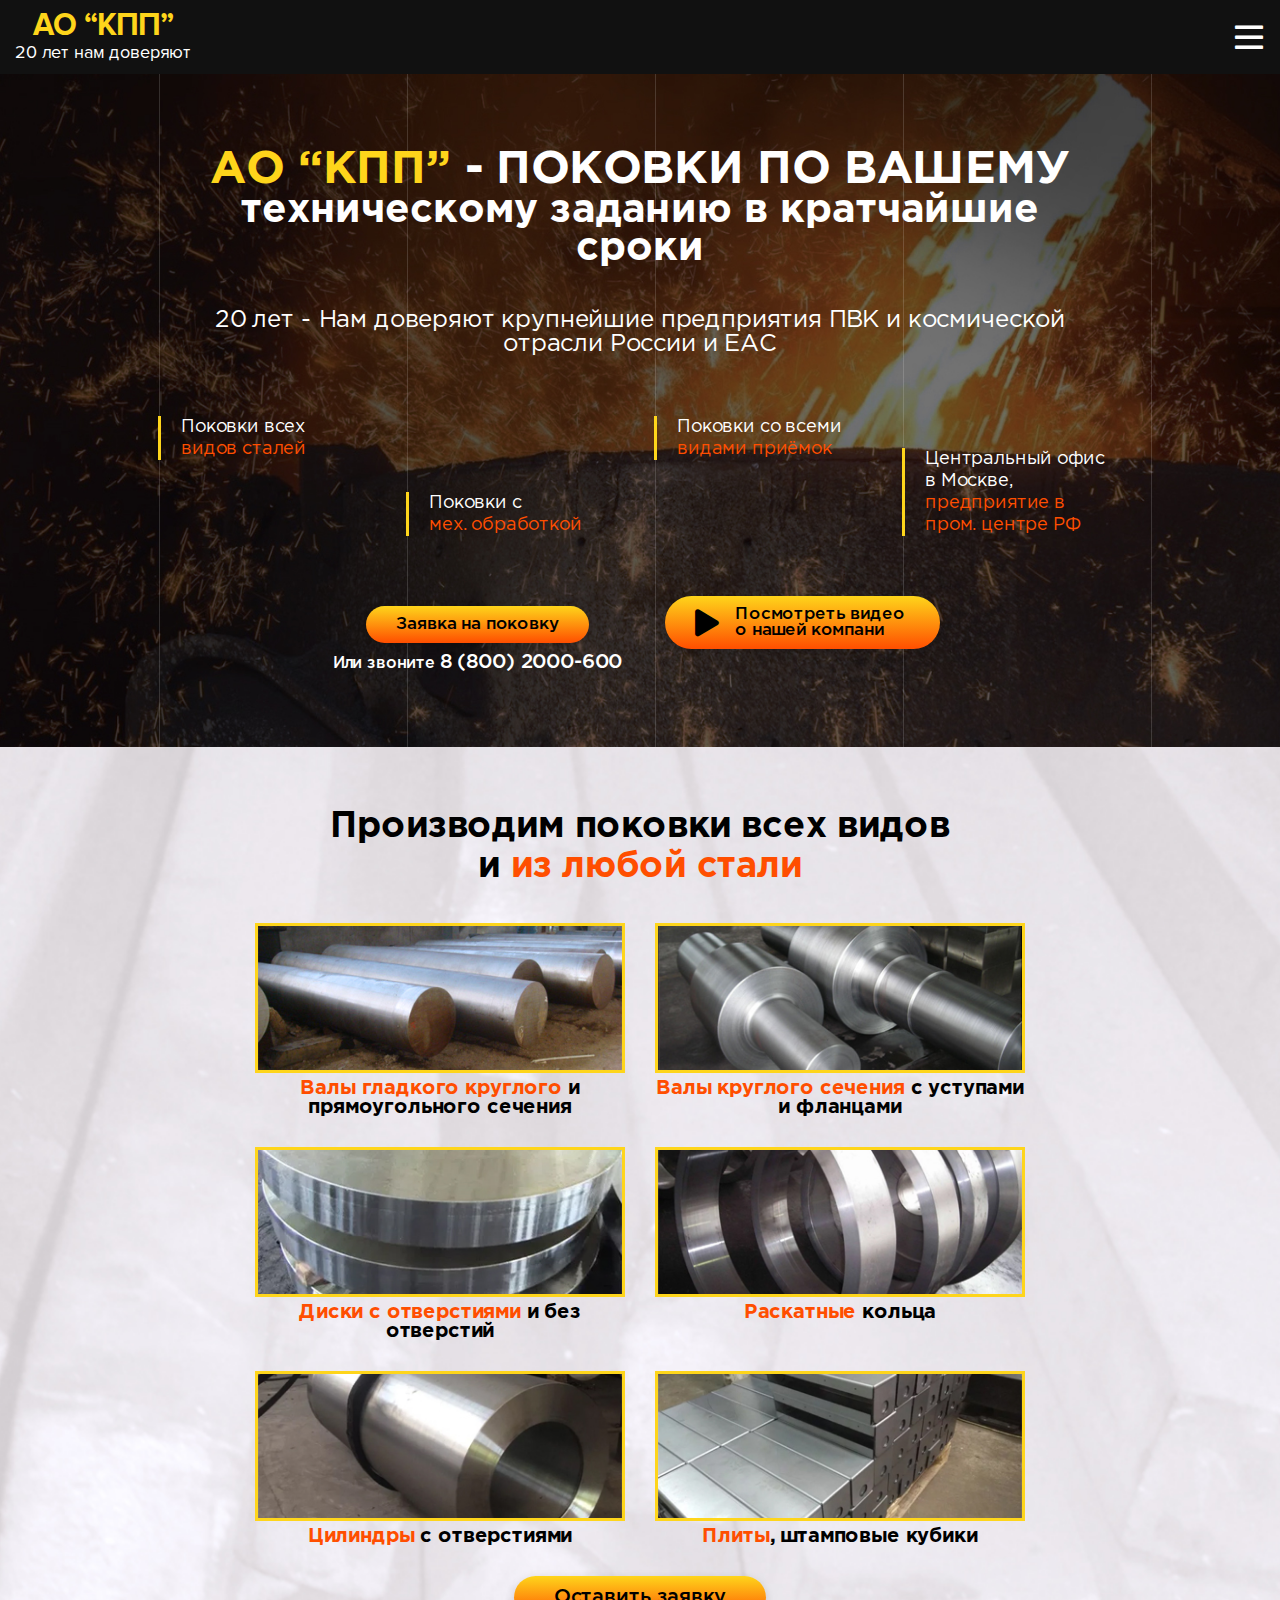
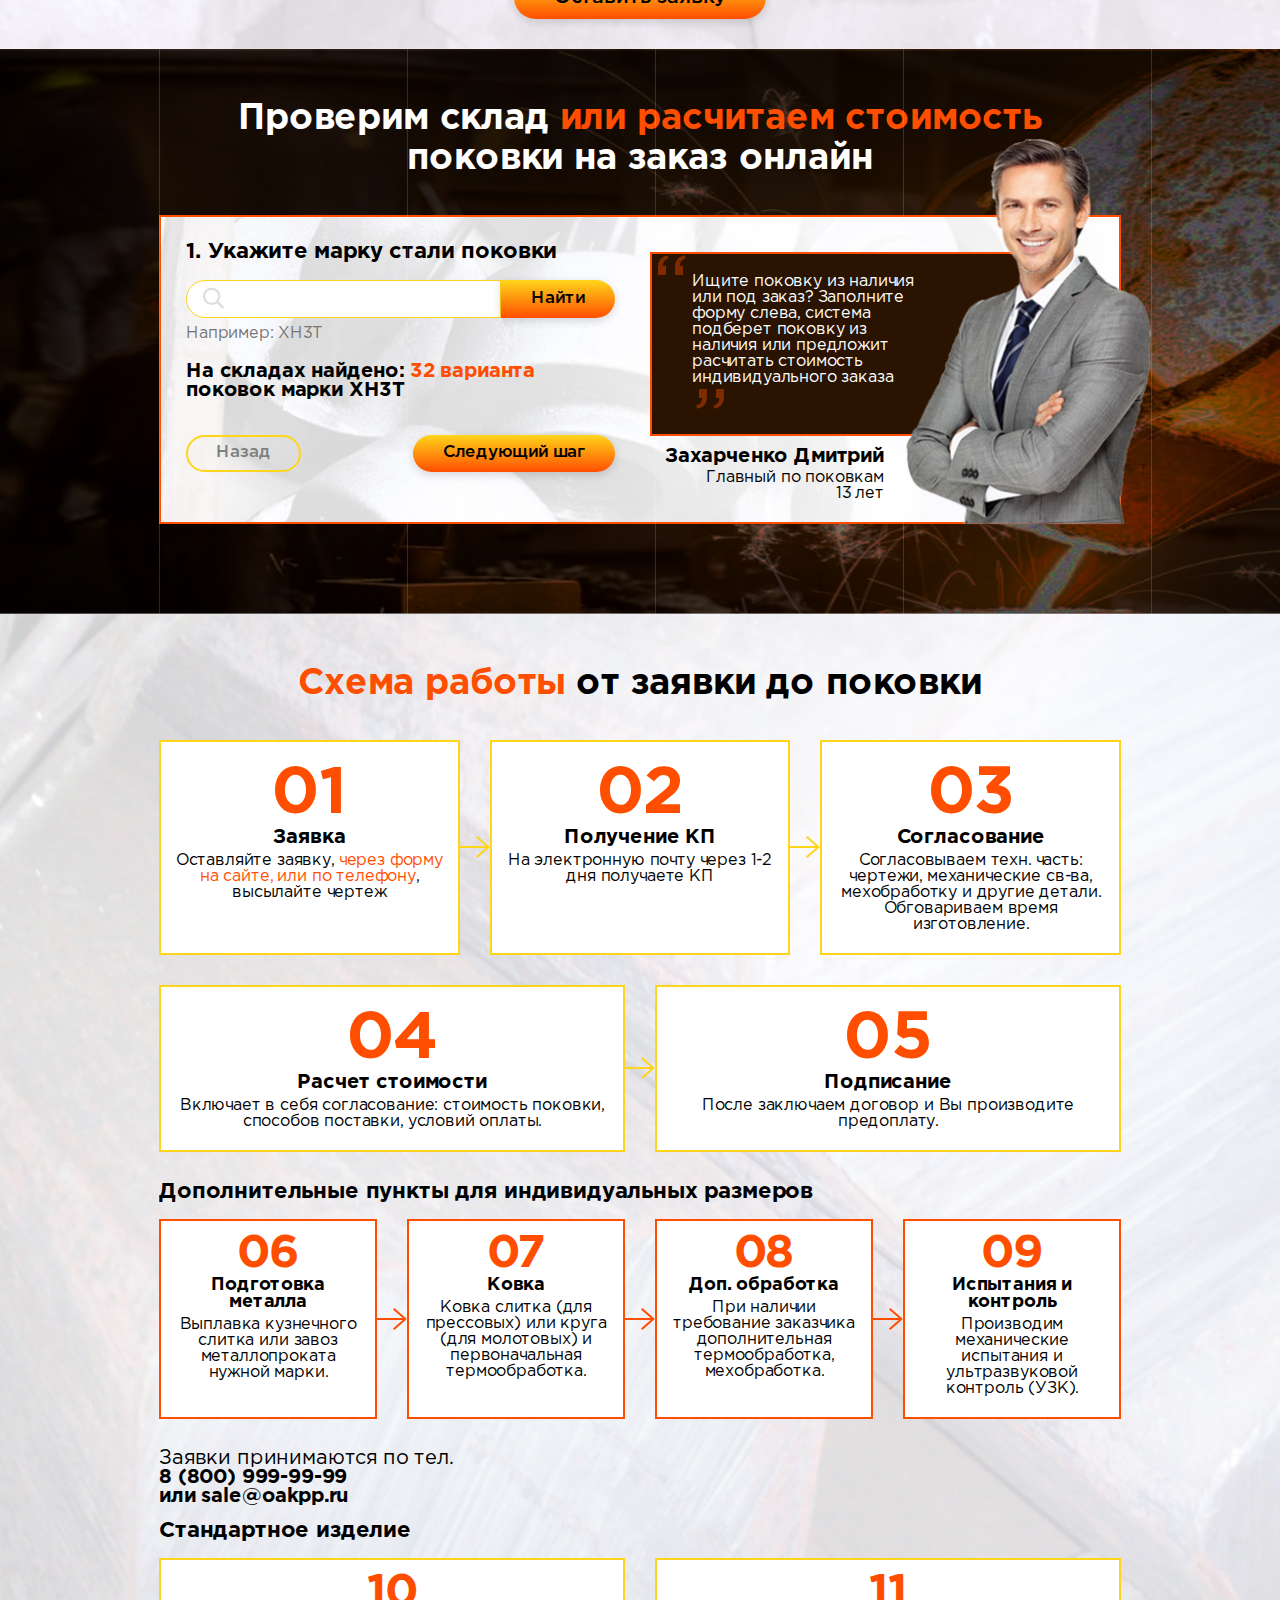
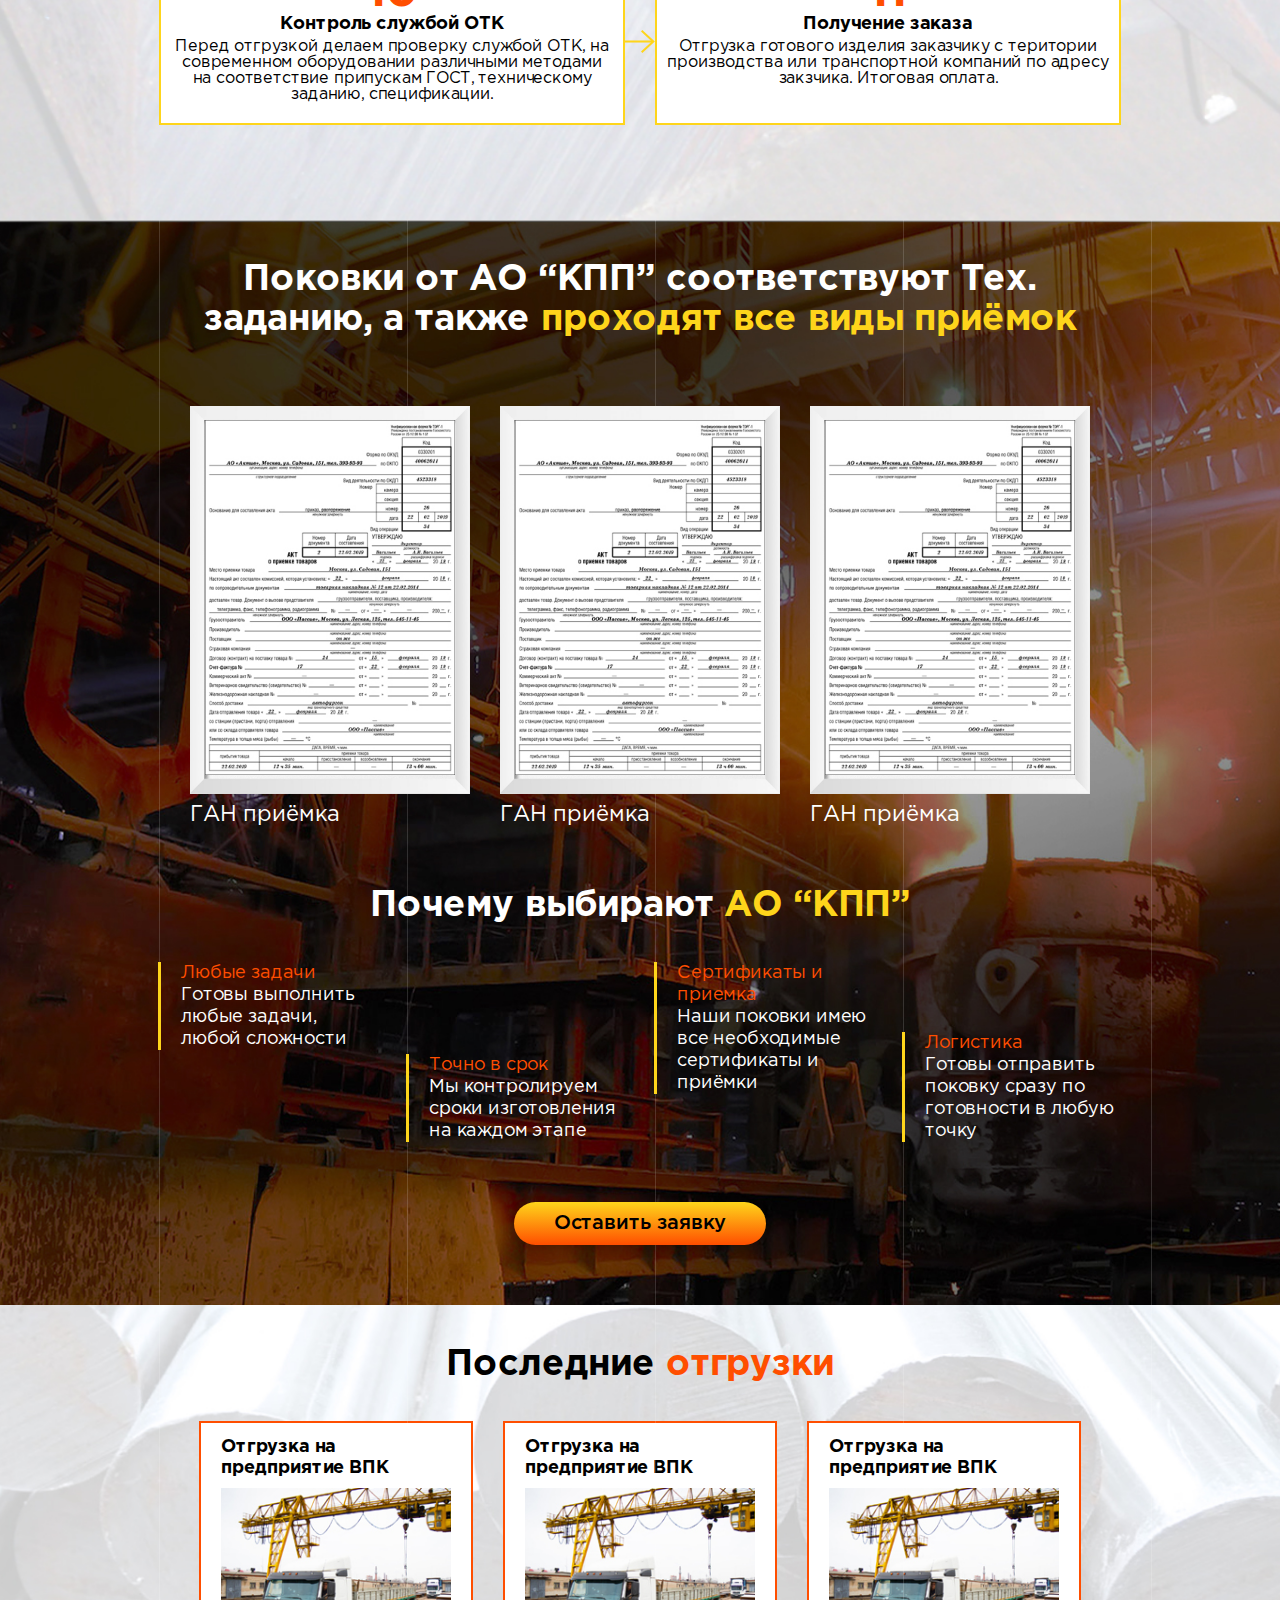
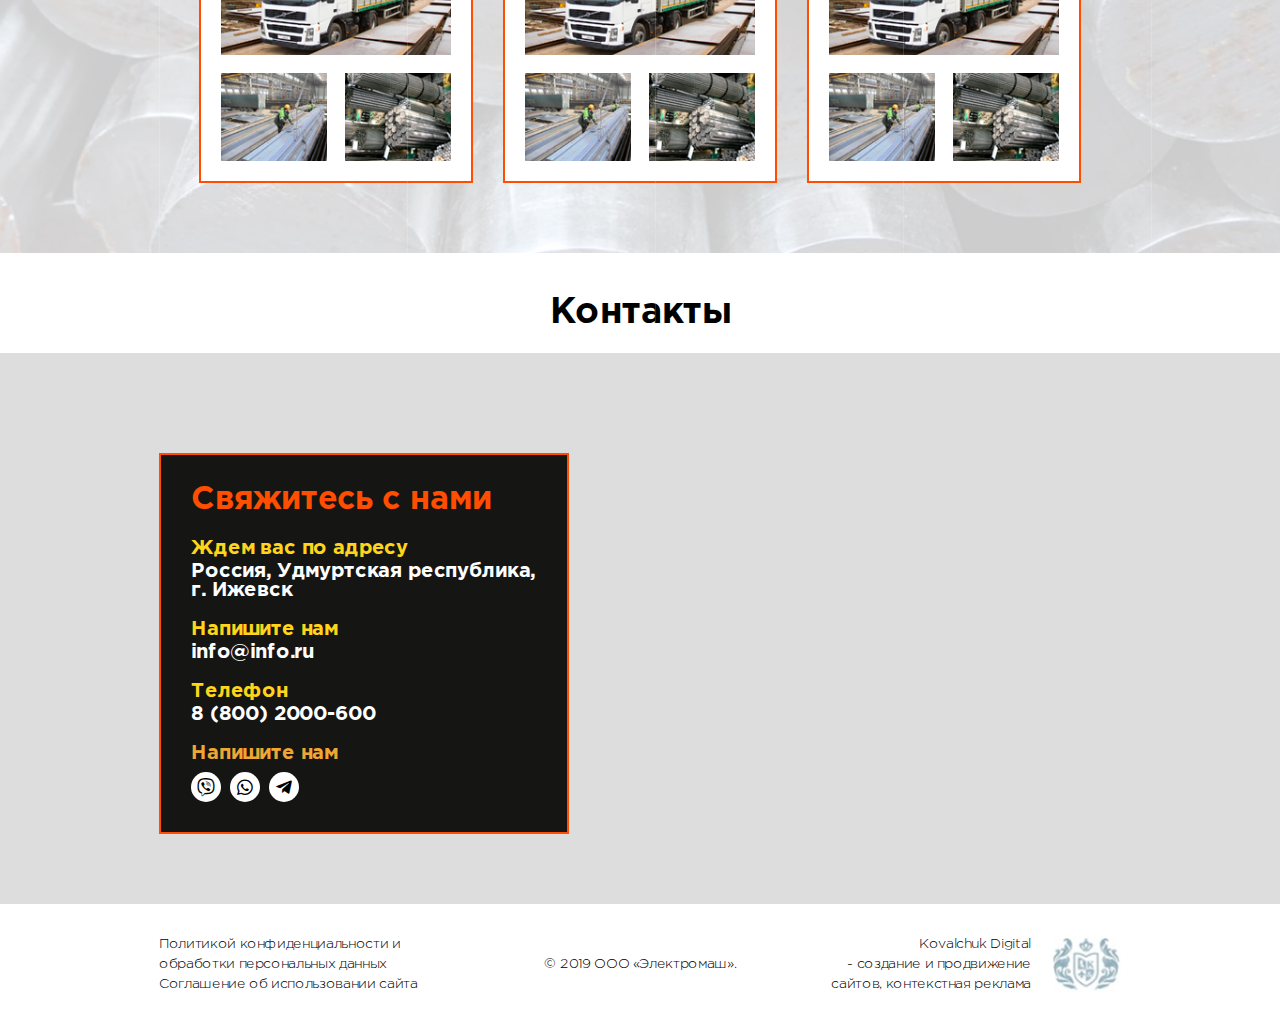
<file: index.html>
﻿<!doctype html>
<html lang="ru">
<head>
	<!-- Переход на страницу со ссылками на современные браузеры для ie9 и ниже -->
	<!--[if lt IE 10]><script>location.href='/old-browser.html';</script><![endif]-->
	<meta charset="UTF-8">
	<title>Верстка</title>
	<meta name="viewport" content="width=device-width, shrink-to-fit=no" />	
	<link rel="stylesheet" href="css/fonts.css" />	
	<link rel="stylesheet" href="css/font-awesome.css" />
	<link rel="stylesheet" href="libs/fancybox/jquery.fancybox.min.css" />
	<link rel="stylesheet" href="css/style.css" />
</head>
<body>
	<header class="header">
		<a href="/" class="logo header__logo"><strong>АО “КПП”</strong> 20 лет нам доверяют</a>
		<span class="far fa-bars menu-btn"></span>
		<div class="header__menu">
			<ul class="header__nav">
				<li><a href="#top">В начало</a></li>
				<li><a href="#catalog">Поставляемая продукция</a></li>
				<li><a href="#calc">Проверить склад</a></li>
				<li><a href="#order" data-fancybox>Оставить заявку</a></li>
				<li><a href="#about">Сертификаты</a></li>
				<li><a href="#last-sells">Текущие отгрузки</a></li>
			</ul>
			<div class="header__contacts">
				<a href="tel:8999999999">Тел. 8 (999) 99-99-99 </a> <br>По РФ бесплатно
			</div>
			<div class="header__address">
				<strong>г. Москва</strong>, Валакамское шоссе, д. 80, оф 10
			</div>
			<a href="#order" class="btn btn--small btn--block header__btn" data-fancybox>Заявка на поковку</a>
		</div>
	</header>	
	<main class="main">
		<div class="top-block page-section" id="top">
			<div class="wrapper top-block__wrapper">
				<div class="top-block__head">
					<h1 class="top-block__title"><strong>АО “КПП”</strong> - поковки по вашему <br>техническому заданию в кратчайшие сроки</h1>
					<p>20 лет - Нам доверяют крупнейшие предприятия ПВК и космической отрасли России и ЕАС</p>
				</div>
				<div class="top-block__body">
					<div class="box top-block__box">
						<div class="top-block__item">Поковки всех <strong>видов&nbsp;сталей</strong></div>
						<div class="top-block__item">Поковки с <strong>мех.&nbsp;обработкой</strong></div>
						<div class="top-block__item">Поковки со всеми <strong>видами приёмок</strong></div>
						<div class="top-block__item">Центральный офис в Москве, <strong>предприятие в пром. центре РФ</strong></div>
					</div>
				</div>
				<div class="top-block__footer">
					<div class="top-block__footer-column">
						<a href="#order" class="btn btn--small top-block__btn" data-fancybox>Заявка на поковку</a>
						<p>Или звоните <a href="tel:88002000600"><strong>8 (800) 2000-600</strong></a></p>
					</div>
					<div class="top-block__footer-column">
						<a href="https://www.youtube.com/embed/cqK_VcqtKcY" class="btn btn--small btn--play top-block__btn top-block__btn--video" data-fancybox target="_blank">Посмотреть видео о нашей компани</a>
					</div>
				</div>
			</div>
		</div>
		<div class="catalog page-section" id="catalog">
			<div class="wrapper">
				<h2 class="catalog__title">Производим поковки всех видов и <strong>из любой стали</strong></h2>
				<div class="box catalog__box">
					<div class="card" data-fancybox data-src="#order">
						<img src="img/catalog/0.jpg" alt="" class="card__img">
						<h3 class="card__title"><strong>Валы гладкого круглого</strong> и прямоугольного сечения</h3>
					</div>
					<div class="card" data-fancybox data-src="#order">
						<img src="img/catalog/1.jpg" alt="" class="card__img">
						<h3 class="card__title"><strong>Валы круглого сечения</strong> с уступами и фланцами</h3>
					</div>
					<div class="card" data-fancybox data-src="#order">
						<img src="img/catalog/2.jpg" alt="" class="card__img">
						<h3 class="card__title"><strong>Диски с отверстиями</strong> и без отверстий</h3>
					</div>
					<div class="card" data-fancybox data-src="#order">
						<img src="img/catalog/3.jpg" alt="" class="card__img">
						<h3 class="card__title"><strong>Раскатные</strong> кольца</h3>
					</div>
					<div class="card" data-fancybox data-src="#order">
						<img src="img/catalog/4.jpg" alt="" class="card__img">
						<h3 class="card__title"><strong>Цилиндры</strong> с отверстиями</h3>
					</div>
					<div class="card" data-fancybox data-src="#order">
						<img src="img/catalog/5.jpg" alt="" class="card__img">
						<h3 class="card__title"><strong>Плиты</strong>, штамповые кубики</h3>
					</div>
				</div>
				<div class="catalog__footer">
					<a href="#order" class="btn catalog__btn" data-fancybox>Оставить заявку</a>
				</div>
			</div>
		</div>
		<div class="calc page-section" id="calc">
			<div class="wrapper">
				<h2 class="calc__title">Проверим склад <strong>или расчитаем стоимость</strong> поковки на заказ онлайн</h2>
				<form action="" method="post" class="calc__form">
					<div class="calc__step calc__step--active">
						<div class="calc__main">
							<h3 class="calc__step-title">1. Укажите марку стали поковки</h3>
							<div class="search-form">
								<div class="search-form__inner">
									<input type="search" class="search-form__input" list="search-values" required>
									<button type="button" class="btn btn--small search-form__btn">Найти</button>
								</div>
								<datalist id="search-values">
									<option value="ХН3Т">
									<option value="30ХГС">
									<option value="35ХМ">
									<option value="30ХМ">
								</datalist>
								<div class="search-form__note">Например: ХН3Т</div>
								<div class="search-form__result">На складах найдено: <strong>32 варианта</strong> поковок марки ХН3Т </div>								
							</div>
							<div class="calc__nav">
								<button type="button" class="btn btn--small btn--stroke calc__nav-btn calc__nav-btn--prev" disabled>Назад</button>
								<button type="button" class="btn btn--small calc__nav-btn calc__nav-btn--next">Следующий шаг</button>
							</div>
						</div>
						<div class="calc__text calc__text--simple">
							<div class="person">
								<img src="img/glavniy.png" alt="" class="person__img">
								<blockquote class="person__quote">Ищите поковку из наличия или под заказ? Заполните форму слева, система подберет поковку из наличия или предложит расчитать стоимость индивидуального заказа</blockquote>
								<div class="person__text">
									<h4>Захарченко Дмитрий</h4>
									<p>Главный по поковкам <br>13 лет</p>
								</div>
							</div>
						</div>
					</div>
					<div class="calc__step">
						<div class="calc__main">
							<h3 class="calc__step-title">2. Lorem ipsum dolor sit amet.</h3>
							<input type="text" placeholder="Имя" required />
							<input type="tel" placeholder="Телефон" required />
							<textarea rows="4" placeholder="Потребность" required></textarea>
							<label class="file-field">
								<span class="file-field__label"></span>
								<input type="file" class="file-field__input" required />
								<span class="btn btn--small file-field__btn">Загрузить файл</span>
							</label>
							<div class="calc__nav">
								<button type="button" class="btn btn--small btn--stroke calc__nav-btn calc__nav-btn--prev">Назад</button>
								<button class="btn btn--small calc__nav-btn">Оставить заявку</button>
							</div>
						</div>
						<div class="calc__text">
							<h4>Lorem ipsum dolor sit amet</h4>
							<p>Lorem ipsum dolor sit amet, consectetur adipisicing elit. Dicta, atque!</p>
							<p>Lorem ipsum dolor sit amet, consectetur adipisicing elit. Nihil, earum, libero, odit quod tempora quaerat explicabo officiis magnam in pariatur ullam ipsum accusantium aperiam praesentium similique exercitationem voluptatum nobis perspiciatis.</p>
						</div>
					</div>
				</form>
			</div>
		</div>
		<div class="schema">
			<div class="wrapper">
				<h2 class="schema__title"><strong>Схема работы</strong> от заявки до поковки</h2>
				<div class="schema__inner">
					<div class="box schema__main">
						<div class="schema__item">
							<div class="schema__item-number">01</div>
							<h4 class="schema__item-title">Заявка</h4>
							<p>Оставляйте заявку, <strong>через форму на сайте, или по телефону</strong>, высылайте чертеж</p>
						</div>
						<div class="schema__item">
							<div class="schema__item-number">02</div>
							<h4 class="schema__item-title">Получение КП </h4>
							<p>На электронную почту через 1-2 дня получаете КП</p>
						</div>
						<div class="schema__item">
							<div class="schema__item-number">03</div>
							<h4 class="schema__item-title">Согласование</h4>
							<p>Согласовываем техн. часть: чертежи, механические св-ва, мехобработку и другие детали. Обговариваем время изготовление.</p>
						</div>
						<div class="schema__item">
							<div class="schema__item-number">04</div>
							<h4 class="schema__item-title">Расчет стоимости</h4>
							<p>Включает в себя согласование: стоимость поковки, способов поставки, условий оплаты.</p>
						</div>
						<div class="schema__item">
							<div class="schema__item-number">05</div>
							<h4 class="schema__item-title">Подписание </h4>
							<p>После заключаем договор и Вы производите предоплату.</p>
						</div>
						<div class="schema__column">
							<h3 class="schema__subtitle">Дополнительные пункты для индивидуальных размеров</h3>
							<div class="box schema__inner-box">
								<div class="schema__item schema__item--orange schema__item--small">
									<div class="schema__item-number schema__item-number--small">06</div>
									<h4 class="schema__item-title schema__item-title--small">Подготовка металла</h4>
									<p>Выплавка кузнечного слитка или завоз металлопроката нужной марки.</p>
								</div>
								<div class="schema__item schema__item--orange schema__item--small">
									<div class="schema__item-number schema__item-number--small">07</div>
									<h4 class="schema__item-title schema__item-title--small">Ковка </h4>
									<p>Ковка слитка (для прессовых) или круга (для молотовых) и первоначальная термообработка.</p>
								</div>
								<div class="schema__item schema__item--orange schema__item--small">
									<div class="schema__item-number schema__item-number--small">08</div>
									<h4 class="schema__item-title schema__item-title--small">Доп. обработка</h4>
									<p>При наличии требование заказчика дополнительная термообработка, мехобработка.</p>
								</div>
								<div class="schema__item schema__item--orange schema__item--small">
									<div class="schema__item-number schema__item-number--small">09</div>
									<h4 class="schema__item-title schema__item-title--small">Испытания и контроль</h4>
									<p>Производим механические испытания и ультразвуковой контроль (УЗК).</p>
								</div>
							</div>
							<div class="schema__text">Заявки принимаются по тел. <br><strong><a href="tel:88009999999">8 (800) 999-99-99</a> <br>или <a href="mailto:sale@oakpp.ru">sale@oakpp.ru</a></strong></div>
						</div>
						<div class="schema__column">
							<h3 class="schema__subtitle">Стандартное изделие</h3>
							<div class="box schema__inner-box">
								<div class="schema__item schema__item--small">
									<div class="schema__item-number schema__item-number--small">10</div>
									<h4 class="schema__item-title schema__item-title--small">Контроль службой ОТК</h4>
									<p>Перед отгрузкой делаем проверку службой ОТК, на современном оборудовании различными  методами на соответствие припускам ГОСТ, техническому заданию, спецификации.</p>
								</div>
								<div class="schema__item schema__item--small">
									<div class="schema__item-number schema__item-number--small">11</div>
									<h4 class="schema__item-title schema__item-title--small">Получение заказа</h4>
									<p>Отгрузка готового изделия заказчику с територии производства или транспортной компаний по адресу закзчика. Итоговая оплата.</p>
								</div>
							</div>
						</div>
					</div>
				</div>
			</div>
		</div>
		<div class="about page-section" id="about">
			<div class="wrapper">
				<h2 class="about__title">Поковки от АО “КПП” соответствуют  Тех. заданию, а также <strong>проходят все виды приёмок</strong></h2>
				<div class="gallery">
					<div class="box gallery__box">
						<a href="img/document.jpg" class="gallery__item" data-fancybox="gallery">
							<span class="gallery__pic"><img src="img/document.jpg" alt=""></span>
							<span class="gallery__caption">ГАН приёмка</span>
						</a>
						<a href="img/document.jpg" class="gallery__item" data-fancybox="gallery">
							<span class="gallery__pic"><img src="img/document.jpg" alt=""></span>
							<span class="gallery__caption">ГАН приёмка</span>
						</a>
						<a href="img/document.jpg" class="gallery__item" data-fancybox="gallery">
							<span class="gallery__pic"><img src="img/document.jpg" alt=""></span>
							<span class="gallery__caption">ГАН приёмка</span>
						</a>
					</div>
				</div>
				<h2 class="about__title">Почему выбирают <strong>АО “КПП”</strong></h2>
				<div class="about__body">
					<div class="box about__box">
						<div class="about__item"><strong>Любые задачи</strong> Готовы выполнить любые задачи, любой сложности</div>
						<div class="about__item"><strong>Точно в срок</strong> Мы контролируем сроки изготовления на каждом этапе</div>
						<div class="about__item"><strong>Сертификаты и приемка</strong> Наши поковки имею все необходимые сертификаты и приёмки</div>
						<div class="about__item"><strong>Логистика</strong> Готовы отправить поковку сразу по готовности в любую точку </div>
					</div>
				</div>
				<div class="about__footer">
					<a href="#order" class="btn about__btn" data-fancybox>Оставить заявку</a>
				</div>
			</div>
		</div>
		<div class="portfolio page-section" id="last-sells">
			<div class="wrapper">
				<h2 class="portfolio__title">Последние <strong>отгрузки</strong></h2>
				<div class="box portfolio__box">
					<div class="work-card">
						<div class="work-card__head">
							<div class="work-card__pseudo-title">Отгрузка на предприятие ВПК</div>
							<div class="work-card__pic">
								<img src="img/work/0.jpg" alt="">
								<img src="img/work/1.jpg" alt="">
								<img src="img/work/2.jpg" alt="">
							</div>
						</div>
						<div class="work-card__body">
							<h3 class="work-card__title">Отгрузка на предприятие ВПК</h3>
							<div class="work-card__field">
								<span class="work-card__key">Адрес</span>
								<span class="work-card__value">Азина 30а</span></div>
							<div class="work-card__field">
								<span class="work-card__key">Вес</span>
								<span class="work-card__value">4т.</span>
							</div>
							<div class="work-card__field">
								<span class="work-card__key">Вид</span>
								<span class="work-card__value">Плиты, Кубы, Пластины, Раскатные кольза, Валы гладкого круглого сечения</span>
							</div>
							<div class="work-card__date">9 декабря 2019г</div>
							<a href="#order" class="btn btn--small btn--block work-card__btn" data-fancybox>Оставить заявку</a>
						</div>
					</div>
					<div class="work-card">
						<div class="work-card__head">
							<div class="work-card__pseudo-title">Отгрузка на предприятие ВПК</div>
							<div class="work-card__pic">
								<img src="img/work/0.jpg" alt="">
								<img src="img/work/1.jpg" alt="">
								<img src="img/work/2.jpg" alt="">
							</div>
						</div>
						<div class="work-card__body">
							<h3 class="work-card__title">Отгрузка на предприятие ВПК</h3>
							<div class="work-card__field">
								<span class="work-card__key">Адрес</span>
								<span class="work-card__value">Азина 30а</span></div>
							<div class="work-card__field">
								<span class="work-card__key">Вес</span>
								<span class="work-card__value">4т.</span>
							</div>
							<div class="work-card__field">
								<span class="work-card__key">Вид</span>
								<span class="work-card__value">Плиты, Кубы, Пластины, Раскатные кольза, Валы гладкого круглого сечения</span>
							</div>
							<div class="work-card__date">9 декабря 2019г</div>
							<a href="#order" class="btn btn--small btn--block work-card__btn" data-fancybox>Оставить заявку</a>
						</div>
					</div>
					<div class="work-card">
						<div class="work-card__head">
							<div class="work-card__pseudo-title">Отгрузка на предприятие ВПК</div>
							<div class="work-card__pic">
								<img src="img/work/0.jpg" alt="">
								<img src="img/work/1.jpg" alt="">
								<img src="img/work/2.jpg" alt="">
							</div>
						</div>
						<div class="work-card__body">
							<h3 class="work-card__title">Отгрузка на предприятие ВПК</h3>
							<div class="work-card__field">
								<span class="work-card__key">Адрес</span>
								<span class="work-card__value">Азина 30а</span></div>
							<div class="work-card__field">
								<span class="work-card__key">Вес</span>
								<span class="work-card__value">4т.</span>
							</div>
							<div class="work-card__field">
								<span class="work-card__key">Вид</span>
								<span class="work-card__value">Плиты, Кубы, Пластины, Раскатные кольза, Валы гладкого круглого сечения</span>
							</div>
							<div class="work-card__date">9 декабря 2019г</div>
							<a href="#order" class="btn btn--small btn--block work-card__btn" data-fancybox>Оставить заявку</a>
						</div>
					</div>
				</div>
			</div>
		</div>
		<div class="contacts">
			<div class="contacts__head">
				<div class="wrapper">
					<h2 class="contacts__title">Контакты</h2>
				</div>
			</div>
			<div class="contacts__body">
				<div class="wrapper">				
					<div class="contacts__text">
						<h3>Свяжитесь с нами</h3>
						<h4>Ждем вас по адресу</h4>
						<p>Россия, Удмуртская республика, г. Ижевск</p>
						<h4>Напишите нам</h4>
						<p><a href="mailto:info@info.ru">info@info.ru</a></p>
						<h4>Телефон</h4>
						<p><a href="tel:88002000600">8 (800) 2000-600</a></p>
						<h4 style="color:#eea733">Напишите нам</h4>
						<a href="viber://add?number=88002000600" class="soc-link fab fa-viber"></a>
						<a href="https://wa.me/88002000600" class="soc-link fab fa-whatsapp"></a>
						<a href="https://t.me/zeliboba" class="soc-link fab fa-telegram-plane"></a>
					</div>
					<div class="contacts__map" id="map" data-coords="56.852676, 53.206891"></div>
				</div>
			</div>
		</div>
	</main>	
	<footer class="footer">
		<div class="wrapper footer__wrapper">
			<div class="box footer__box">
				<div class="footer__column">Политикой конфиденциальности и обработки персональных данных <br>Соглашение об использовании сайта</div>
				<div class="footer__column">© 2019 ООО «Электромаш».</div>
				<div class="footer__column">
					<a href="#" class="studio-logo">
						<span class="studio-logo__text">Kovalchuk Digital <br>- создание и продвижение сайтов, контекстная реклама</span>
						<img src="img/studio-logo.png" alt="" class="studio-logo__img">
					</a>
				</div>
			</div>
		</div>
	</footer>
	<div class="modal" id="order">
		<h3 class="modal__title">Оставить заявку</h3>
		<form action="" method="post" class="modal__form">
			<input type="text" placeholder="Имя"/>
			<input type="tel" placeholder="Телефон"/>
			<textarea placeholder="Описание задания" rows="5"></textarea>
			<label class="file-field">
				<span class="file-field__label"></span>
				<input type="file" class="file-field__input" required />
				<span class="btn btn--small file-field__btn">Загрузить файл</span>
			</label>
			<button class="btn btn--block modal__btn">Отправить заявку</button>
		</form>
	</div>
	<script src='https://api-maps.yandex.ru/2.1/?lang=ru_RU&#038;ver=1'></script>
	<script src="libs/jquery/jquery-3.4.1.min.js"></script>
	<script src="libs/fancybox/jquery.fancybox.min.js"></script>
	<script src="js/script.js"></script>	
</body>
</html>
</file>
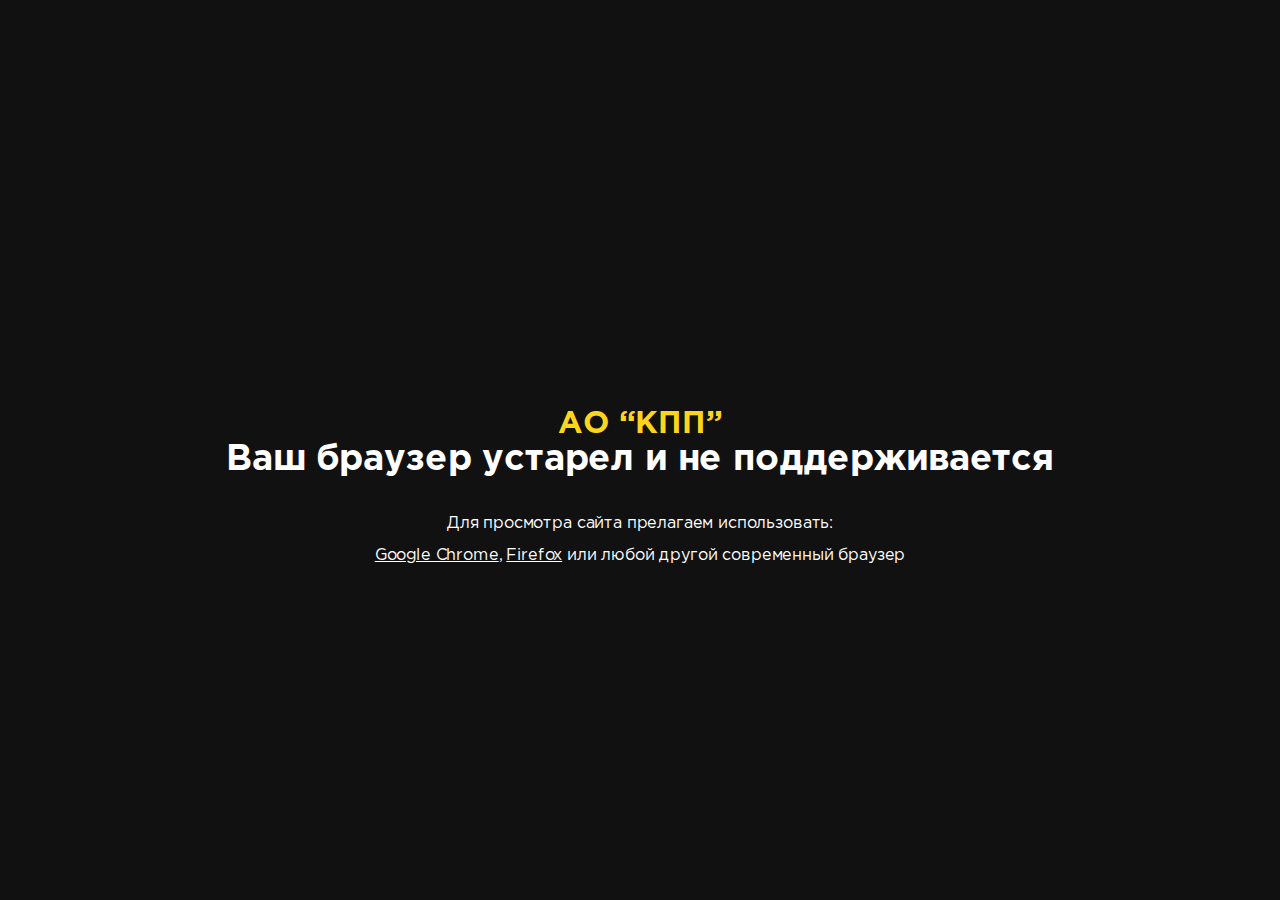
<file: old-browser.html>
<!doctype html>
<html lang="ru">
<head>
  <meta charset="UTF-8">
  <title>Браузер устарел</title>
	<meta http-equiv="X-UA-Compatible" content="IE=edge" /> 
  <link rel="stylesheet" type="text/css" href="css/fonts.css" />	
  <link rel="stylesheet" type="text/css" href="css/style.css" />
</head>
<body>
  <style>
		html,body{height:100%;}
		body{display:table;width:100%;max-width:1200px;margin:0 auto;background:#111;color: #fff}
		.ie-wrapper{display:table-cell;vertical-align:middle;padding:50px 15px;text-align:center;}
		p{margin: 0 0 1em}
		a{text-decoration: underline;}
	</style>
	<div class="ie-wrapper">
		<span class="logo"><strong>АО “КПП”</strong></span>
		<h2>Ваш браузер устарел и не поддерживается</h2>
		<p>Для просмотра сайта прелагаем использовать:</p>
			<p><a href="https://www.google.com/intl/ru_ALL/chrome/">Google Chrome</a>, <a href="https://www.mozilla.org/ru/firefox/new/">Firefox</a> 
			или любой другой современный браузер</p>
	</div>
</body>
</html>
</file>
<file: css/fonts.css>
﻿@font-face {
	font-family: 'Gotham Pro';
	src: local('Gotham Pro Light'), local('GothamPro-Light'),
		url('../fonts/gotham/GothamPro-Light.woff2') format('woff2'),
		url('../fonts/gotham/GothamPro-Light.woff') format('woff');
	font-weight: 300;
	font-style: normal;
	font-display: swap;
}
@font-face {
	font-family: 'Gotham Pro';
	src: local('Gotham Pro'), local('GothamPro'),
		url('../fonts/gotham/GothamPro.woff2') format('woff2'),
		url('../fonts/gotham/GothamPro.woff') format('woff');
	font-weight: normal;
	font-style: normal;
	font-display: swap;
}
@font-face {
	font-family: 'Gotham Pro';
	src: local('Gotham Pro Medium'), local('GothamPro-Medium'),
		url('../fonts/gotham/GothamPro-Medium.woff2') format('woff2'),
		url('../fonts/gotham/GothamPro-Medium.woff') format('woff');
	font-weight: 500;
	font-style: normal;
	font-display: swap;
}
@font-face {
	font-family: 'Gotham Pro';
	src: local('Gotham Pro Bold'), local('GothamPro-Bold'),
		url('../fonts/gotham/GothamPro-Bold.woff2') format('woff2'),
		url('../fonts/gotham/GothamPro-Bold.woff') format('woff');
	font-weight: bold;
	font-style: normal;
	font-display: swap;
}
@font-face {
	font-family: 'Gotham Pro';
	src: local('Gotham Pro Black'), local('GothamPro-Black'),
		url('../fonts/gotham/GothamPro-Black.woff2') format('woff2'),
		url('../fonts/gotham/GothamPro-Black.woff') format('woff');
	font-weight: 900;
	font-style: normal;
	font-display: swap;
}

@font-face {
	font-family: 'ProximaNova';
	src: local('Proxima Nova Thin'), local('ProximaNovaT-Thin'),
		url('../fonts/proxima-nova/ProximaNovaT-Thin.woff2') format('woff2'),
		url('../fonts/proxima-nova/ProximaNovaT-Thin.woff') format('woff');
	font-weight: 100;
	font-style: normal;
	font-display: swap;
}
@font-face {
	font-family: 'ProximaNova';
	src: local('Proxima Nova Light'), local('ProximaNova-Light'),
		url('../fonts/proxima-nova/ProximaNova-Light.woff2') format('woff2'),
		url('../fonts/proxima-nova/ProximaNova-Light.woff') format('woff');
	font-weight: 300;
	font-style: normal;
	font-display: swap;
}
@font-face {
	font-family: 'ProximaNova';
	src: local('Proxima Nova Regular'), local('ProximaNova-Regular'),
		url('../fonts/proxima-nova/ProximaNova-Regular.woff2') format('woff2'),
		url('../fonts/proxima-nova/ProximaNova-Regular.woff') format('woff');
	font-weight: normal;
	font-style: normal;
	font-display: swap;
}
@font-face {
	font-family: 'ProximaNova';
	src: local('Proxima Nova Semibold'), local('ProximaNova-Semibold'),
		url('../fonts/proxima-nova/ProximaNova-Semibold.woff2') format('woff2'),
		url('../fonts/proxima-nova/ProximaNova-Semibold.woff') format('woff');
	font-weight: 600;
	font-style: normal;
	font-display: swap;
}
@font-face {
	font-family: 'ProximaNova';
	src: local('Proxima Nova Bold'), local('ProximaNova-Bold'),
		url('../fonts/proxima-nova/ProximaNova-Bold.woff2') format('woff2'),
		url('../fonts/proxima-nova/ProximaNova-Bold.woff') format('woff');
	font-weight: bold;
	font-style: normal;
	font-display: swap;
}
@font-face {
	font-family: 'ProximaNova';
	src: local('Proxima Nova Extrabold'), local('ProximaNova-Extrabld'),
		url('../fonts/proxima-nova/ProximaNova-Extrabld.woff2') format('woff2'),
		url('../fonts/proxima-nova/ProximaNova-Extrabld.woff') format('woff');
	font-weight: 800;
	font-style: normal;
	font-display: swap;
}
@font-face {
	font-family: 'ProximaNova';
	src: local('Proxima Nova Black'), local('ProximaNova-Black'),
		url('../fonts/proxima-nova/ProximaNova-Black.woff2') format('woff2'),
		url('../fonts/proxima-nova/ProximaNova-Black.woff') format('woff');
	font-weight: 900;
	font-style: normal;
	font-display: swap;
}
</file>
<file: css/style.css>
@charset "UTF-8";
html {
  -webkit-box-sizing: border-box;
          box-sizing: border-box;
}

*, :before, :after {
  -webkit-box-sizing: inherit;
          box-sizing: inherit;
  -webkit-box-flex: 0;
      -ms-flex: 0 1 auto;
          flex: 0 1 auto;
}

body {
  margin: 0;
  padding: 0;
  font: normal normal 16px/normal "Gotham Pro", sans-serif;
  letter-spacing: -0.01em;
  min-width: 320px;
  padding: 0 0 0 300px;
  display: -webkit-box;
  display: -ms-flexbox;
  display: flex;
  -webkit-box-orient: vertical;
  -webkit-box-direction: normal;
      -ms-flex-direction: column;
          flex-direction: column;
}

img,
iframe,
video {
  max-width: 100%;
  -webkit-user-select: none;
     -moz-user-select: none;
      -ms-user-select: none;
          user-select: none;
}

a {
  display: inline-block;
  color: inherit;
  text-decoration: none;
}

a img {
  border: none;
}

strong {
  font-weight: bold;
  color: #ff4e00;
}

p {
  margin: 0 0 1em;
}
p:last-child {
  margin: 0;
}

blockquote {
  margin: 0 0 0.7em;
  background-color: #2a1401;
  padding: 20px 40px 0;
  border: 2px solid #ff4e00;
  color: #fff;
  position: relative;
}
blockquote:last-child {
  margin-bottom: 0;
}
blockquote:before, blockquote:after {
  font-size: 5.375em;
  line-height: 0.2;
  display: inline-block;
  color: #ff4e00;
  opacity: 0.4;
  vertical-align: -0.6em;
}
blockquote:before {
  content: "“";
  position: absolute;
  top: 30px;
  left: 0;
}
blockquote:after {
  content: "”";
}

*:focus {
  outline: none;
}

*:invalid {
  -webkit-box-shadow: none;
          box-shadow: none;
}

/*элементы форм */
input, textarea, button, select {
  font: inherit;
  color: inherit;
  min-width: 0;
}

textarea {
  resize: none;
  overflow: auto;
}

[type=text],
[type=tel],
[type=email],
[type=url],
[type=password],
[type=search],
textarea {
  display: block;
  width: 100%;
  border: 1px solid #fed51b;
  font-size: 16px;
  line-height: normal;
  padding: 10px 20px;
  border-radius: 20px;
  margin: 0 0 15px;
  background-color: #fff;
  color: #000;
}
[type=text]:last-child,
[type=tel]:last-child,
[type=email]:last-child,
[type=url]:last-child,
[type=password]:last-child,
[type=search]:last-child,
textarea:last-child {
  margin-bottom: 0;
}

[type=search]::-webkit-search-decoration, [type=search]::-webkit-search-cancel-button, [type=search]::-webkit-search-results-button, [type=search]::-webkit-search-results-decoration {
  display: none;
}

.file-field {
  display: -webkit-box;
  display: -ms-flexbox;
  display: flex;
  -ms-flex-wrap: wrap;
      flex-wrap: wrap;
  -webkit-box-align: center;
      -ms-flex-align: center;
          align-items: center;
  margin: 0 0 15px;
  position: relative;
}
.file-field:last-child {
  margin-bottom: 0;
}
.file-field__input {
  margin: 0;
  width: 1px;
  height: 1px;
  opacity: 1;
  position: absolute;
  z-index: -1;
}
.file-field__label {
  display: inline-block;
  vertical-align: middle;
  margin: 0.7em 1.2em 0.7em 0;
  cursor: pointer;
  text-decoration: underline;
}
.file-field__label:empty {
  display: none;
}
.file-field__btn {
  vertical-align: middle;
}

/*кнопки */
button,
[type=submit],
[type=reset],
[type=image] {
  cursor: pointer;
}

.btn {
  -webkit-appearance: none;
     -moz-appearance: none;
          appearance: none;
  display: inline-block;
  vertical-align: top;
  border: none;
  background: -webkit-gradient(linear, left top, left bottom, from(#fed51b), to(#ff4e00));
  background: linear-gradient(to bottom, #fed51b, #ff4e00);
  padding: 12px 40px;
  text-align: center;
  font-size: 20px;
  font-weight: 500;
  line-height: normal;
  border-radius: 100px;
  -webkit-user-select: none;
     -moz-user-select: none;
      -ms-user-select: none;
          user-select: none;
  color: #000;
  font-family: "Gotham Pro", sans-serif;
  position: relative;
  -webkit-box-shadow: 0 3px 10px rgba(0, 0, 0, 0.15);
          box-shadow: 0 3px 10px rgba(0, 0, 0, 0.15);
}
.btn--stroke {
  background: none;
  -webkit-box-shadow: none;
          box-shadow: none;
}
.btn--stroke:after {
  content: "";
  display: block;
  position: absolute;
  top: 0;
  left: 0;
  width: 100%;
  height: 100%;
  border: 2px solid #fed51b;
  border-radius: inherit;
  -webkit-transition: inherit;
  transition: inherit;
}
.btn--block {
  display: block;
  width: 100%;
  padding-left: 10px;
  padding-right: 10px;
}
.btn--small {
  font-size: 17px;
  padding: 10.5px 30px;
}
.btn--play {
  padding-left: 70px;
  text-align: left;
}
.btn--play:before {
  content: "";
  font-family: "Font Awesome 5 Pro";
  font-size: 1.6em;
  line-height: 1;
  font-weight: bold;
  position: absolute;
  top: calc(50% - .5em);
  left: 30px;
}
.btn[disabled] {
  cursor: not-allowed;
  pointer-events: none;
  color: gray;
}

/*заголовки */
h1, h2, h3, h4, h5, h6 {
  margin: 0 0 1em;
}
h1:last-child, h2:last-child, h3:last-child, h4:last-child, h5:last-child, h6:last-child {
  margin-bottom: 0;
}

h1 {
  font-size: 40px;
  line-height: normal;
}

h2 {
  font-size: 36px;
  line-height: 1.1111111111;
}

h3 {
  font-size: 32px;
  line-height: normal;
  margin: 0 0 0.75em;
}

h4 {
  font-size: 20px;
  line-height: normal;
  margin: 0 0 0.2em;
}

/*списки */
ul, ol {
  margin: 0 0 1em;
}

/*таблицы */
/*контейнеры */
.wrapper {
  max-width: 1330px;
  padding: 0 80px;
}

.box {
  display: -webkit-box;
  display: -ms-flexbox;
  display: flex;
  -ms-flex-wrap: wrap;
      flex-wrap: wrap;
  margin: 0 -15px;
}

/*модальные окна */
.modal {
  display: none;
  width: 350px;
  max-width: 100%;
  padding: 30px 40px;
  border-radius: 10px;
}
.modal__title {
  text-align: center;
  font-size: 26px;
}

/*ШАПКА */
.logo {
  display: block;
  text-align: center;
  font-size: 22px;
  line-height: 1.2727272727;
  -webkit-user-select: none;
     -moz-user-select: none;
      -ms-user-select: none;
          user-select: none;
}
.logo strong {
  display: block;
  font-weight: bold;
  text-transform: uppercase;
  color: #fed51b;
  font-size: 1.7272727273em;
  line-height: 1;
}

.menu-btn {
  display: none;
}

.header {
  background-color: #111;
  color: #fff;
  font-family: ProximaNova, sans-serif;
  position: fixed;
  top: 0;
  left: 0;
  width: 300px;
  height: 100%;
  overflow: auto;
  padding: 90px 35px;
  font-size: 18px;
  line-height: 1.2222222222;
}
.header__logo {
  margin: 0 0 40px;
}
.header__logo:last-child {
  margin-bottom: 0;
}
.header__nav {
  list-style: none;
  margin: 0;
  padding: 0;
  margin: 0 -35px 35px;
  font-size: 20px;
  line-height: 1.4;
}
.header__nav:last-child {
  margin-bottom: 0;
}
.header__nav > li > a {
  display: block;
  padding: 12px 35px;
  -webkit-transition: background-color 0.3s ease;
  transition: background-color 0.3s ease;
}
.header__contacts {
  margin: 0 0 1em;
  font-size: 22px;
}
.header__contacts:last-child {
  margin-bottom: 0;
}
.header__contacts a {
  color: #fed51b;
}
.header__address {
  margin: 0 0 1.5em;
}
.header__address:last-child {
  margin-bottom: 0;
}
.header__address strong {
  font-weight: inherit;
  color: #fed51b;
}

/*ОСНОВНОЕ СОДЕРЖИМОЕ */
.main {
  -webkit-box-flex: 1;
      -ms-flex: 1 1 auto;
          flex: 1 1 auto;
  position: relative;
}
.main:before {
  content: "";
  display: block;
  position: absolute;
  top: 0;
  left: 0;
  width: 100%;
  height: 100%;
  background: repeating-linear-gradient(to right, rgba(255, 255, 255, 0.15) 0, rgba(255, 255, 255, 0.15) 1px, transparent 1px, transparent 280px) no-repeat 140px 0;
  pointer-events: none;
}

.top-block {
  padding: 160px 0 80px;
  background: url(../img/bg/0.jpg) no-repeat center/cover;
  color: #fff;
}
.top-block__wrapper {
  position: relative;
  z-index: 1;
}
.top-block__head {
  max-width: 920px;
  margin: 0 auto 60px;
  font-size: 24px;
  text-align: center;
}
.top-block__head:last-child {
  margin-bottom: 0;
}
.top-block__title:first-line {
  font-size: 1.15em;
  text-transform: uppercase;
}
.top-block__title strong {
  color: #fed51b;
  font-weight: inherit;
}
.top-block__body {
  padding: 0 0 0 60px;
  margin: 0 0 30px;
}
.top-block__body:last-child {
  margin-bottom: 0;
}
.top-block__box {
  min-height: 150px;
  -webkit-box-align: start;
      -ms-flex-align: start;
          align-items: flex-start;
}
.top-block__item {
  margin: 0 15px 30px;
  -webkit-box-flex: 0;
      -ms-flex: 0 1 250px;
          flex: 0 1 250px;
  font-size: 18px;
  line-height: 1.2222222222;
  border-left: 3px solid #fed51b;
  padding-left: 20px;
  -webkit-transform: translateX(-1px);
          transform: translateX(-1px);
}
.top-block__item:nth-child(2n) {
  -ms-flex-item-align: end;
      align-self: flex-end;
}
.top-block__item strong {
  font-weight: inherit;
}
.top-block__footer {
  display: -webkit-box;
  display: -ms-flexbox;
  display: flex;
  -ms-flex-wrap: wrap;
      flex-wrap: wrap;
  -webkit-box-pack: center;
      -ms-flex-pack: center;
          justify-content: center;
  -webkit-box-align: start;
      -ms-flex-align: start;
          align-items: flex-start;
  font-weight: 500;
  text-align: center;
}
.top-block__footer-column {
  padding: 0 15px;
  -ms-flex-preferred-size: 325px;
      flex-basis: 325px;
}
.top-block__footer strong {
  font-size: 1.25em;
  color: inherit;
  font-weight: inherit;
}
.top-block__btn {
  margin: 10px 0;
}
.top-block__btn--video {
  max-width: 275px;
  margin: 0;
}

.card {
  margin: 0 15px 30px;
  -ms-flex-preferred-size: 370px;
      flex-basis: 370px;
  text-align: center;
  cursor: pointer;
}
.card__img {
  display: block;
  width: 100%;
  height: 150px;
  border: 3px solid #fed51b;
  -o-object-fit: cover;
     object-fit: cover;
  -o-object-position: center;
     object-position: center;
  margin: 0 0 6px;
}
.card__title {
  font-size: 20px;
}

.catalog {
  padding: 60px 0 30px;
  background: url(../img/bg/1.jpg) no-repeat center/cover;
  position: relative;
  z-index: 1;
}
.catalog__title {
  text-align: center;
  max-width: 650px;
  margin: 0 auto 1em;
}
.catalog__footer {
  text-align: center;
}

.search-form__inner {
  display: -webkit-box;
  display: -ms-flexbox;
  display: flex;
  position: relative;
  margin: 0 0 8px;
}
.search-form__inner:before {
  content: "";
  font: normal normal 21px/1 "Font Awesome 5 Pro";
  display: inline-block;
  position: absolute;
  top: calc(50% - .5em);
  left: 17px;
  color: #ddd;
  pointer-events: none;
}
.search-form__input {
  -webkit-box-flex: 1;
      -ms-flex: 1 1 auto;
          flex: 1 1 auto;
  border-top-right-radius: 0;
  border-bottom-right-radius: 0;
  margin: 0;
  padding-left: 50px;
}
.search-form__btn {
  -webkit-box-flex: 0;
      -ms-flex: 0 0 auto;
          flex: 0 0 auto;
  border-bottom-left-radius: 0;
  border-top-left-radius: 0;
}
.search-form__note {
  color: #757575;
}
.search-form__result {
  font-size: 20px;
  font-weight: bold;
  margin: 1em 0 0;
}
.search-form__result:first-child {
  margin-top: 0;
}

.person {
  position: relative;
  padding: 35px 60px 20px 10px;
}
.person__img {
  position: absolute;
  bottom: -3px;
  right: -32px;
  width: 245px;
  z-index: 1;
}
.person__quote {
  padding-right: 130px;
}
.person__text {
  text-align: right;
  padding-right: 175px;
}

.calc {
  padding: 50px 0 90px;
  background: url(../img/bg/2.jpg) no-repeat center/cover;
  color: #fff;
  overflow: hidden;
}
.calc__title {
  max-width: 850px;
  margin: 0 auto 1em;
  text-align: center;
}
.calc__form {
  border: 2px solid #ff4e00;
  background: url(../img/bg/calc.jpg) no-repeat center/cover;
  color: #000;
}
.calc__step {
  display: none;
  -webkit-box-align: start;
      -ms-flex-align: start;
          align-items: flex-start;
  -webkit-animation: fadeIn 0.5s ease;
          animation: fadeIn 0.5s ease;
}
.calc__step--active {
  display: -webkit-box;
  display: -ms-flexbox;
  display: flex;
}
.calc__step-title {
  font-size: 22px;
}
.calc__main {
  padding: 30px;
  width: 55%;
}
.calc__text {
  width: 45%;
  padding: 40px 20px 20px;
}
.calc__text--simple {
  padding: 0;
  -ms-flex-item-align: end;
      align-self: flex-end;
}
.calc__nav {
  display: -webkit-box;
  display: -ms-flexbox;
  display: flex;
  -ms-flex-wrap: wrap;
      flex-wrap: wrap;
  -webkit-box-align: center;
      -ms-flex-align: center;
          align-items: center;
  -webkit-box-pack: justify;
      -ms-flex-pack: justify;
          justify-content: space-between;
  margin: 35px 0 0;
}
.calc__nav:first-child {
  margin-top: 0;
}
.calc__nav-btn {
  min-width: 235px;
}

.schema {
  padding: 50px 0;
  background: url(../img/bg/3.jpg) no-repeat center/cover;
  position: relative;
  z-index: 1;
}
.schema__title {
  text-align: center;
}
.schema__inner {
  overflow: hidden;
}
.schema__item {
  position: relative;
  background-color: #fff;
  border: 2px solid #fed51b;
  padding: 20px 10px;
  margin: 0 15px 30px;
  width: 210px;
  -webkit-box-flex: 1;
      -ms-flex: 1 1 auto;
          flex: 1 1 auto;
  text-align: center;
}
.schema__item:after {
  content: "";
  display: block;
  position: absolute;
  width: 30px;
  height: 22.5px;
  left: calc(100% + 2px);
  top: calc(50% - 11.5px);
  background: url(../img/icons/arrow-right.svg) no-repeat center/100% 100%;
}
.schema__item--orange {
  border-color: #ff4e00;
}
.schema__item--orange:after {
  background-image: url(../img/icons/arrow-right--orange.svg);
}
.schema__item--small {
  width: 170px;
  padding: 10px 10px 20px;
}
.schema__item strong {
  font-weight: inherit;
}
.schema__item-number {
  font-weight: bold;
  color: #ff4e00;
  font-size: 66px;
  line-height: 1;
}
.schema__item-number--small {
  font-size: 46px;
}
.schema__item-title {
  font-size: 20px;
  line-height: normal;
  margin: 0 0 0.3em;
}
.schema__item-title--small {
  font-size: 18px;
}
.schema__column {
  margin: 0 15px 15px;
  -webkit-box-flex: 1;
      -ms-flex: 1 1 auto;
          flex: 1 1 auto;
}
.schema__subtitle {
  font-size: 22px;
}
.schema__text {
  font-size: 20px;
}
.schema__text strong {
  color: inherit;
}

.gallery {
  margin: 0 0 60px;
}
.gallery:last-child {
  margin-bottom: 0;
}
.gallery__item {
  display: block;
  width: 325px;
  margin: 30px 15px 0;
}
.gallery__pic {
  display: block;
  background: url(../img/frame.jpg) no-repeat center/100% 100%;
  padding: 5.2307692308%;
}
.gallery__caption {
  display: block;
  font-size: 22px;
  margin: 0.5em 0 0;
}

.about {
  padding: 40px 0 60px;
  background: url(../img/bg/4.jpg) no-repeat center/cover;
  color: #fff;
}
.about__title {
  max-width: 1020px;
  text-align: center;
  margin: 0 auto 1em;
}
.about__title strong {
  color: #fed51b;
}
.about__body {
  padding: 0 0 0 60px;
  margin: 0 0 30px;
}
.about__body:last-child {
  margin-bottom: 0;
}
.about__box {
  min-height: 210px;
  -webkit-box-align: start;
      -ms-flex-align: start;
          align-items: flex-start;
}
.about__item {
  margin: 0 15px 30px;
  -webkit-box-flex: 0;
      -ms-flex: 0 1 250px;
          flex: 0 1 250px;
  font-size: 18px;
  line-height: 1.2222222222;
  border-left: 3px solid #fed51b;
  padding-left: 20px;
  -webkit-transform: translateX(-1px);
          transform: translateX(-1px);
}
.about__item:nth-child(2n) {
  -ms-flex-item-align: end;
      align-self: flex-end;
}
.about__item strong {
  display: block;
  font-weight: inherit;
}
.about__footer {
  text-align: center;
}

.work-card {
  display: -webkit-box;
  display: -ms-flexbox;
  display: flex;
  background-color: #fff;
  border: 2px solid #ff4e00;
  padding: 14px 20px 20px;
  margin: 0 15px 30px;
}
.work-card__head {
  width: 230px;
}
.work-card__pseudo-title {
  font-size: 18px;
  line-height: 1.1666666667;
  font-weight: bold;
  max-height: 2.3333333333em;
  overflow: hidden;
  margin: 0 0 0.5em;
}
.work-card__pseudo-title:last-child {
  margin-bottom: 0;
}
.work-card__pic {
  display: -webkit-box;
  display: -ms-flexbox;
  display: flex;
  -ms-flex-wrap: wrap;
      flex-wrap: wrap;
  -webkit-box-pack: justify;
      -ms-flex-pack: justify;
          justify-content: space-between;
}
.work-card__pic img {
  display: block;
  width: 100%;
  -o-object-fit: cover;
     object-fit: cover;
  -o-object-position: center;
     object-position: center;
}
.work-card__pic img:nth-child(n+2) {
  width: calc(50% - 9px);
  margin-top: 18px;
}
.work-card__body {
  display: none;
  width: 280px;
  padding-left: 30px;
}
.work-card__title {
  font-size: 22px;
  line-height: 1.1363636364;
  margin: 0 0 0.4em;
}
.work-card__field {
  margin: 0 0 0.25em;
}
.work-card__field:last-child {
  margin-bottom: 0;
}
.work-card__key {
  font-weight: bold;
  display: -webkit-inline-box;
  display: -ms-inline-flexbox;
  display: inline-flex;
  -webkit-box-align: baseline;
      -ms-flex-align: baseline;
          align-items: baseline;
  min-width: 130px;
}
.work-card__key:after {
  content: "";
  display: inline-block;
  -webkit-box-flex: 1;
      -ms-flex: 1 1 auto;
          flex: 1 1 auto;
  border-bottom: 2px dotted;
}
.work-card__date {
  font-size: 20px;
  line-height: 1;
  font-weight: bold;
  margin: 0.6em 0 1.1em;
}
.work-card__date:first-child {
  margin-top: 0;
}
.work-card__date:last-child {
  margin-bottom: 0;
}

.portfolio {
  padding: 40px 0;
  background: url(../img/bg/5.jpg) no-repeat center/cover;
}
.portfolio__title {
  text-align: center;
}
.portfolio__box {
  -webkit-box-pack: center;
      -ms-flex-pack: center;
          justify-content: center;
}

.soc-link {
  display: inline-block;
  font-weight: 400;
  width: 30px;
  height: 30px;
  line-height: 30px;
  font-size: 18px;
  background-color: #fff;
  border-radius: 50%;
  color: #000;
  text-align: center;
  margin: 5px 3px 0 0;
}

.contacts {
  padding: 40px 0 0;
  width: 100%;
}
.contacts__head {
  margin: 0 0 20px;
}
.contacts__head:last-child {
  margin-bottom: 0;
}
.contacts__title {
  text-align: center;
}
.contacts__body {
  position: relative;
  padding: 100px 0 70px 0;
}
.contacts__map {
  display: block;
  position: absolute;
  top: 0;
  left: 0;
  width: 100%;
  height: 100%;
  background-color: #ddd;
}
.contacts__text {
  position: relative;
  z-index: 1;
  max-width: 410px;
  background-color: #151514;
  border: 2px solid #ff4e00;
  padding: 30px;
  color: #fff;
  font-size: 20px;
  font-weight: bold;
}
.contacts__text h3 {
  color: #ff4e00;
}
.contacts__text h4 {
  color: #fed51b;
}

.studio-logo {
  display: -webkit-box;
  display: -ms-flexbox;
  display: flex;
  -webkit-box-align: center;
      -ms-flex-align: center;
          align-items: center;
  width: 330px;
  max-width: 100%;
  font-size: 14px;
  line-height: 1.4285714286;
  font-weight: 300;
  margin-left: auto;
  text-align: right;
}
.studio-logo__text {
  display: block;
  -webkit-box-flex: 1;
      -ms-flex: 1 1 auto;
          flex: 1 1 auto;
}
.studio-logo__img {
  width: 70px;
  margin-left: 20px;
}

/*ПОДВАЛ */
.footer {
  width: 100%;
  padding: 30px 0 15px;
  font-size: 14px;
  line-height: 1.4285714286;
  font-weight: 300;
  letter-spacing: -0.025em;
}
.footer__box {
  -webkit-box-pack: justify;
      -ms-flex-pack: justify;
          justify-content: space-between;
  -webkit-box-align: center;
      -ms-flex-align: center;
          align-items: center;
}
.footer__column {
  margin: 0 15px 15px;
  width: calc(100% / 3 - 30px);
}
.footer__column:nth-child(3n-1) {
  text-align: center;
}
.footer__column:nth-child(3n) {
  text-align: right;
}

/*Анимации */
@-webkit-keyframes fadeIn {
  from {
    opacity: 0;
  }
  to {
    opacity: 1;
  }
}
@keyframes fadeIn {
  from {
    opacity: 0;
  }
  to {
    opacity: 1;
  }
}
/*АДАПТИВ */
@media(min-width: 992px) {
  .btn {
    -webkit-transition: all 0.3s ease;
    transition: all 0.3s ease;
  }
  .btn:hover {
    background: -webkit-gradient(linear, left bottom, left top, from(#fed51b), to(#ff4e00));
    background: linear-gradient(to top, #fed51b, #ff4e00);
  }
  .btn--stroke:hover {
    background: none;
  }
  .btn--stroke:hover:after {
    border-color: #ff4e00;
  }

  .header__nav > li:hover > a, .header__nav > li.active > a {
    background-color: #ff4e00;
    font-size: 22px;
    line-height: 1.2727272727;
  }

  .gallery__pic {
    position: relative;
  }
  .gallery__pic:before {
    content: "";
    display: block;
    position: absolute;
    top: 0;
    left: 0;
    width: 100%;
    height: 100%;
    -webkit-transition: all 0.3s ease;
    transition: all 0.3s ease;
  }
  .gallery__item:hover .gallery__pic:before {
    background-color: rgba(0, 0, 0, 0.4);
  }

  .work-card {
    -webkit-transition: all 0.3s ease;
    transition: all 0.3s ease;
  }
  .work-card:hover {
    padding: 25px 22px;
  }
  .work-card__head {
    -webkit-transition: inherit;
    transition: inherit;
  }
  .work-card:hover .work-card__head {
    width: 234px;
  }
  .work-card__pseudo-title {
    -webkit-transition: inherit;
    transition: inherit;
  }
  .work-card:hover .work-card__pseudo-title {
    max-height: 0;
    margin: 0;
  }
  .work-card__body {
    -webkit-animation: fadeIn 0.75s ease;
            animation: fadeIn 0.75s ease;
  }
  .work-card:hover .work-card__body {
    display: block;
  }

  .soc-link {
    -webkit-transition: all 0.3s ease;
    transition: all 0.3s ease;
  }
  .soc-link:hover {
    background-color: #fed51b;
  }
}
@media(max-width: 1629px) {
  .wrapper {
    padding: 0 30px;
    max-width: 1020px;
  }

  .header {
    padding: 40px 35px;
  }

  .main:before {
    background: repeating-linear-gradient(to right, rgba(255, 255, 255, 0.15) 0, rgba(255, 255, 255, 0.15) 1px, transparent 1px, transparent 240px) no-repeat 30px 0;
  }

  .top-block__body {
    padding: 0;
  }
  .top-block__item {
    -ms-flex-preferred-size: 210px;
        flex-basis: 210px;
  }

  .catalog__box {
    -webkit-box-pack: center;
        -ms-flex-pack: center;
            justify-content: center;
  }

  .calc__main {
    padding: 25px;
    width: 50%;
  }
  .calc__text {
    width: 50%;
  }
  .calc__nav-btn {
    min-width: 0;
  }

  .schema__item {
    width: 220px;
  }
  .schema__item--small {
    width: 170px;
  }

  .about__body {
    padding: 0;
  }
  .about__item {
    -ms-flex-preferred-size: 210px;
        flex-basis: 210px;
  }

  .gallery__box {
    -webkit-box-pack: center;
        -ms-flex-pack: center;
            justify-content: center;
  }
  .gallery__item {
    width: 280px;
  }

  .contacts__body {
    padding-left: 0;
  }

  .footer {
    padding-left: 0;
  }
  .footer__wrapper {
    max-width: 100%;
  }
}
@media(max-width: 1319px) {
  body {
    padding-top: 73px;
    padding-left: 0;
  }

  .wrapper {
    max-width: 992px;
    padding: 0 15px;
    margin: 0 auto;
  }

  .logo {
    font-size: 18px;
  }

  .menu-btn {
    display: inline-block;
    cursor: pointer;
    font-size: 32px;
    width: 1em;
    text-align: center;
    -webkit-transition: all 0.3s ease;
    transition: all 0.3s ease;
  }
  .menu-btn--active {
    color: #ff4e00;
  }
  .menu-btn--active:before {
    content: "";
  }

  .header {
    display: -webkit-box;
    display: -ms-flexbox;
    display: flex;
    -webkit-box-align: center;
        -ms-flex-align: center;
            align-items: center;
    -webkit-box-pack: justify;
        -ms-flex-pack: justify;
            justify-content: space-between;
    padding: 10px 15px;
    position: fixed;
    top: 0;
    left: 0;
    z-index: 3;
    width: 100%;
    height: auto;
    margin: 0;
    overflow: visible;
  }
  .header__logo {
    margin: 0 15px 0 0;
  }
  .header__menu {
    position: absolute;
    top: 100%;
    right: 0;
    width: 400px;
    max-width: 100%;
    opacity: 0;
    pointer-events: none;
    -webkit-transition: all 0.3s ease;
    transition: all 0.3s ease;
    background-color: #111;
    border-top: 1px solid rgba(255, 255, 255, 0.3);
    padding: 30px 20px;
    text-align: right;
    max-height: calc(100vh - 73px);
    overflow: auto;
  }
  .header__menu--open {
    opacity: 1;
    pointer-events: auto;
  }
  .header__nav {
    margin: 0 -20px 30px;
  }
  .header__nav > li > a {
    padding: 12px 20px;
  }
  .header__nav > li.active > a {
    background-color: #ff4e00;
  }

  .main {
    width: auto;
  }
  .main:before {
    background: repeating-linear-gradient(to right, rgba(255, 255, 255, 0.15) 0, rgba(255, 255, 255, 0.15) 1px, transparent 1px, transparent 248px) no-repeat 0 0;
    left: calc(50% - 481px);
    width: calc(50% + 481px);
  }

  .top-block {
    padding: 75px 0;
  }
  .top-block__item {
    -ms-flex-preferred-size: 218px;
        flex-basis: 218px;
  }

  .about__item {
    -ms-flex-preferred-size: 218px;
        flex-basis: 218px;
  }
}
@media(max-width:991px) {
  h1 {
    font-size: 32px;
  }

  h2 {
    font-size: 27px;
  }

  h3 {
    font-size: 20px;
  }

  h4 {
    font-size: 16px;
  }

  .main:before {
    display: none;
  }

  .top-block__head {
    font-size: 18px;
  }
  .top-block__item {
    -webkit-transform: none;
            transform: none;
    -ms-flex-preferred-size: calc(50% - 30px);
        flex-basis: calc(50% - 30px);
  }
  .top-block__item:nth-child(2n) {
    -ms-flex-item-align: auto;
        align-self: auto;
  }
  .top-block__footer {
    display: block;
  }
  .top-block__footer-column {
    padding: 0;
    margin: 0 auto 20px;
  }
  .top-block__footer-column:last-child {
    margin-bottom: 0;
  }

  .card__title {
    font-size: 18px;
  }

  .person {
    padding: 0;
  }
  .person__img {
    display: none;
  }
  .person__quote {
    padding-right: 40px;
  }
  .person__text {
    padding-right: 0;
  }

  .calc {
    padding: 50px 0;
  }
  .calc__step--active {
    display: block;
  }
  .calc__main {
    width: auto;
    padding: 20px;
  }
  .calc__text {
    width: auto;
    padding: 20px;
  }

  .gallery__item {
    width: 200px;
    text-align: center;
  }
  .gallery__caption {
    font-size: 18px;
  }

  .about__item {
    -webkit-transform: none;
            transform: none;
    -ms-flex-preferred-size: calc(50% - 30px);
        flex-basis: calc(50% - 30px);
  }
  .about__item:nth-child(2n) {
    -ms-flex-item-align: auto;
        align-self: auto;
  }

  .work-card__pseudo-title {
    display: none;
  }
  .work-card__body {
    display: block;
  }

  .contacts {
    padding: 30px 0 0;
  }
  .contacts__body {
    padding: 0;
  }
  .contacts__map {
    position: static;
    width: auto;
    height: 340px;
    margin: 0 -15px;
  }
  .contacts__text {
    max-width: calc(100% + 30px);
    max-width: unset;
    margin: 0 -15px;
    font-size: inherit;
  }

  .studio-logo {
    margin: 0 auto;
  }

  .footer {
    padding: 25px 0;
    text-align: center;
  }
  .footer__box {
    display: block;
    margin: 0;
  }
  .footer__column {
    width: auto;
    margin: 0 0 20px;
  }
  .footer__column:nth-child(n+2) {
    text-align: inherit;
  }
  .footer__column:last-child {
    margin-bottom: 0;
  }
}
@media(max-width:767px) {
  h1 {
    font-size: 26px;
  }

  h2 {
    font-size: 23px;
  }

  .top-block__title:first-line {
    text-transform: inherit;
    font-size: inherit;
  }
  .top-block__item {
    font-size: inherit;
  }

  .schema__item {
    width: 170px;
    padding: 10px 10px 20px;
  }
  .schema__item-number {
    font-size: 46px;
  }
  .schema__item-title {
    font-size: 18px;
  }

  .about__item {
    font-size: inherit;
  }

  .gallery {
    margin: 0;
  }
  .gallery__item {
    -webkit-box-flex: 0;
        -ms-flex: 0 1 calc(50% - 30px);
            flex: 0 1 calc(50% - 30px);
    margin: 0 15px 30px;
  }
  .gallery__caption {
    font-size: inherit;
  }

  .work-card {
    width: 280px;
    padding: 20px;
    display: block;
  }
  .work-card__head {
    width: auto;
    margin: 0 0 20px;
  }
  .work-card__body {
    width: auto;
    padding: 0;
  }
}
@media(max-width:479px) {
  .modal {
    width: 280px;
    padding: 30px 20px;
  }

  .file-field {
    display: block;
  }
  .file-field__label {
    display: block;
    margin: 0 0 1em;
  }

  .header__menu {
    width: 100%;
    background-color: rgba(0, 0, 0, 0.9);
    height: calc(100vh - 73px);
  }
  .header__nav > li {
    border-bottom: 1px solid rgba(255, 255, 255, 0.2);
  }

  .top-block__box {
    display: block;
    margin: 0;
  }
  .top-block__item {
    margin: 0 0 20px;
  }
  .top-block__item:last-child {
    margin-bottom: 0;
  }

  .search-form__inner {
    display: block;
  }
  .search-form__inner:before {
    display: none;
  }
  .search-form__input {
    margin: 0 0 15px;
    width: 100%;
    padding-left: 20px;
    border-radius: 20px;
  }
  .search-form__btn {
    display: block;
    width: 100%;
    border-radius: 100px;
  }

  .calc {
    padding: 50px 0 0;
  }
  .calc__form {
    border-left: none;
    border-right: none;
    padding-bottom: 25px;
    margin: 0 -15px;
  }
  .calc__step-title {
    font-size: 18px;
  }
  .calc__nav {
    display: block;
  }
  .calc__nav-btn {
    display: block;
    width: 100%;
    margin: 0 0 15px;
    padding-left: 10px;
    padding-right: 10px;
  }
  .calc__nav-btn:last-child {
    margin-bottom: 0;
  }
  .calc__nav-btn[disabled] {
    display: none;
  }

  .about__box {
    display: block;
    margin: 0;
  }
  .about__item {
    margin: 0 0 20px;
  }
  .about__item:last-child {
    margin-bottom: 0;
  }

  .contacts__text {
    padding: 20px 15px;
  }
}
</file>
